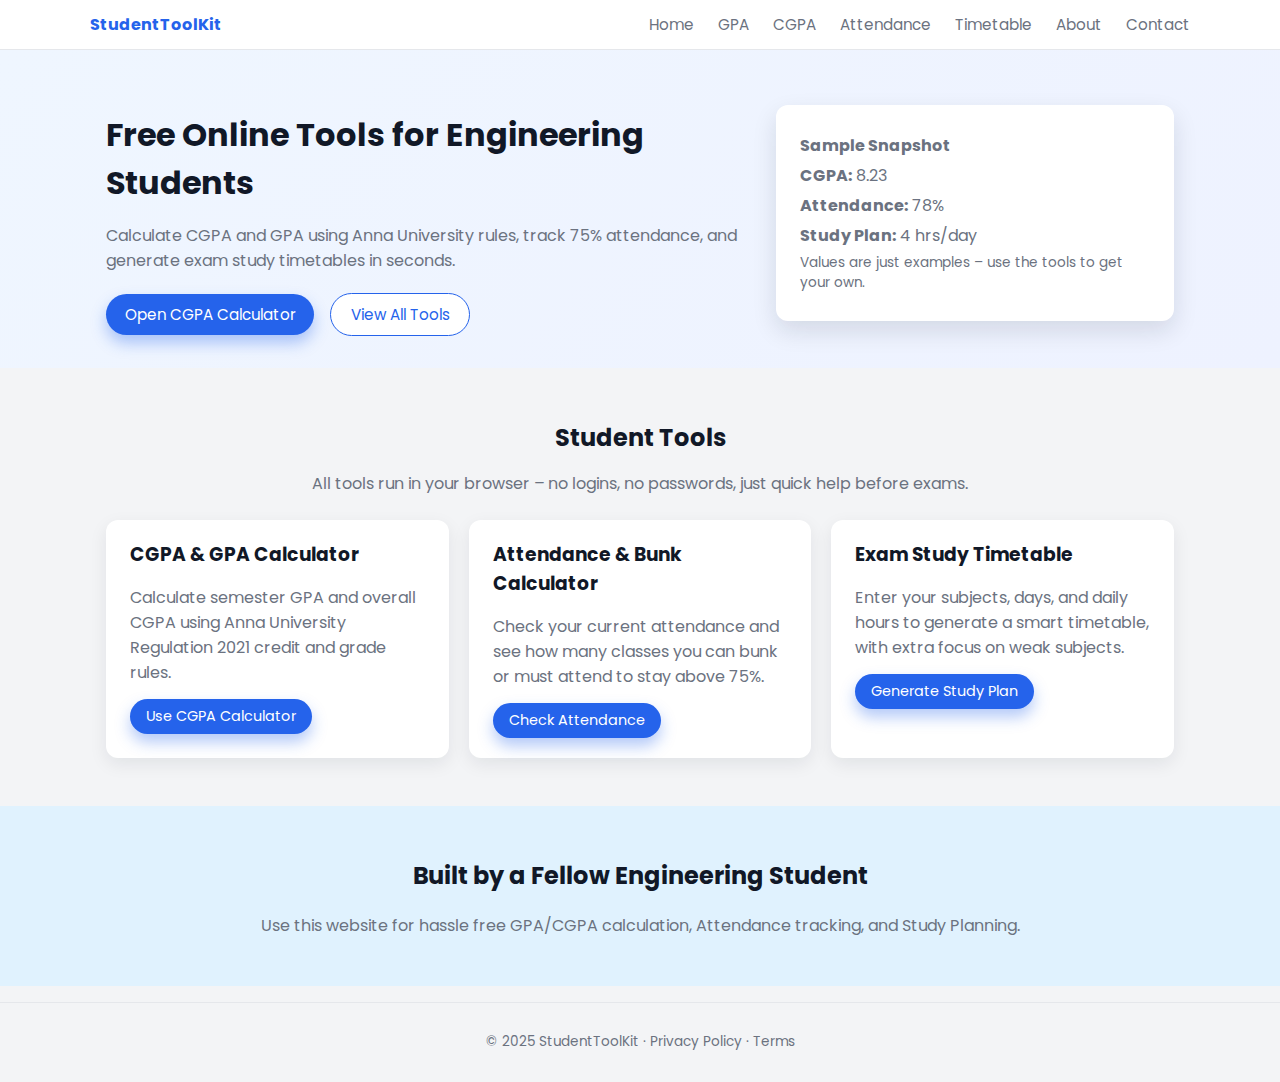
<file: index.html>
<!DOCTYPE html>
<html lang="en">
<head>
  <meta charset="UTF-8">
  <title>Free Student Tools for Engineering | CGPA, Attendance & Study Planner</title>
  <meta name="description" content="Free online CGPA calculator, attendance calculator and exam study timetable generator for Anna University and engineering students.">
  <meta name="viewport" content="width=device-width, initial-scale=1.0">
  <link rel="icon" type="image/png" href="img/favicon.png">

  <link href="https://fonts.googleapis.com/css2?family=Poppins:wght@400;500;600;700&display=swap" rel="stylesheet">
  <link rel="stylesheet" href="css/style.css">
  <meta name="google-site-verification" content="PJU2smyrybAEixG5cJRFqUqA-gKYFJ_pzpZiWlXul7o" />
</head>
<body>
<header class="navbar">
  <div class="container navbar-inner">
    <div class="logo">StudentToolKit</div>
    <nav class="nav-links">
      <a href="index.html">Home</a>
      <a href="gpa.html">GPA</a>
      <a href="cgpa.html">CGPA</a>
      <a href="attendance.html">Attendance</a>
      <a href="timetable.html">Timetable</a>
      <a href="about.html">About</a>
      <a href="contact.html">Contact</a>
    </nav>
  </div>
</header>

<section class="hero">
  <div class="container hero-inner">
    <div>
      <h1>Free Online Tools for Engineering Students</h1>
      <p>Calculate CGPA and GPA using Anna University rules, track 75% attendance, and generate exam study timetables in seconds.</p>
      <div class="hero-buttons">
        <a href="cgpa.html" class="btn primary">Open CGPA Calculator</a>
        <a href="#tools" class="btn secondary">View All Tools</a>
      </div>
    </div>
    <div class="hero-card">
      <p><strong>Sample Snapshot</strong></p>
      <p><strong>CGPA:</strong> 8.23</p>
      <p><strong>Attendance:</strong> 78%</p>
      <p><strong>Study Plan:</strong> 4 hrs/day</p>
      <p class="muted">Values are just examples – use the tools to get your own.</p>
    </div>
  </div>
</section>

<section id="tools" class="tools">
  <div class="container">
    <h2>Student Tools</h2>
    <p class="section-subtitle">All tools run in your browser – no logins, no passwords, just quick help before exams.</p>

    <div class="card-grid">
      <div class="card">
        <h3>CGPA & GPA Calculator</h3>
        <p>Calculate semester GPA and overall CGPA using Anna University Regulation 2021 credit and grade rules.</p>
        <a href="cgpa.html" class="btn primary small">Use CGPA Calculator</a>
      </div>

      <div class="card">
        <h3>Attendance & Bunk Calculator</h3>
        <p>Check your current attendance and see how many classes you can bunk or must attend to stay above 75%.</p>
        <a href="attendance.html" class="btn primary small">Check Attendance</a>
      </div>

      <div class="card">
        <h3>Exam Study Timetable</h3>
        <p>Enter your subjects, days, and daily hours to generate a smart timetable, with extra focus on weak subjects.</p>
        <a href="timetable.html" class="btn primary small">Generate Study Plan</a>
      </div>
    </div>
  </div>
</section>

<section class="trust">
  <div class="container">
    <h2>Built by a Fellow Engineering Student</h2>
    <p> Use this website for hassle free GPA/CGPA calculation, Attendance tracking, and Study Planning.</p>
  </div>
</section>

<footer>
  <div class="container">
    <p>© 2025 StudentToolKit · <a href="privacy-policy.html">Privacy Policy</a> · <a href="terms.html">Terms</a></p>
  </div>
</footer>
</body>
</html>
</file>
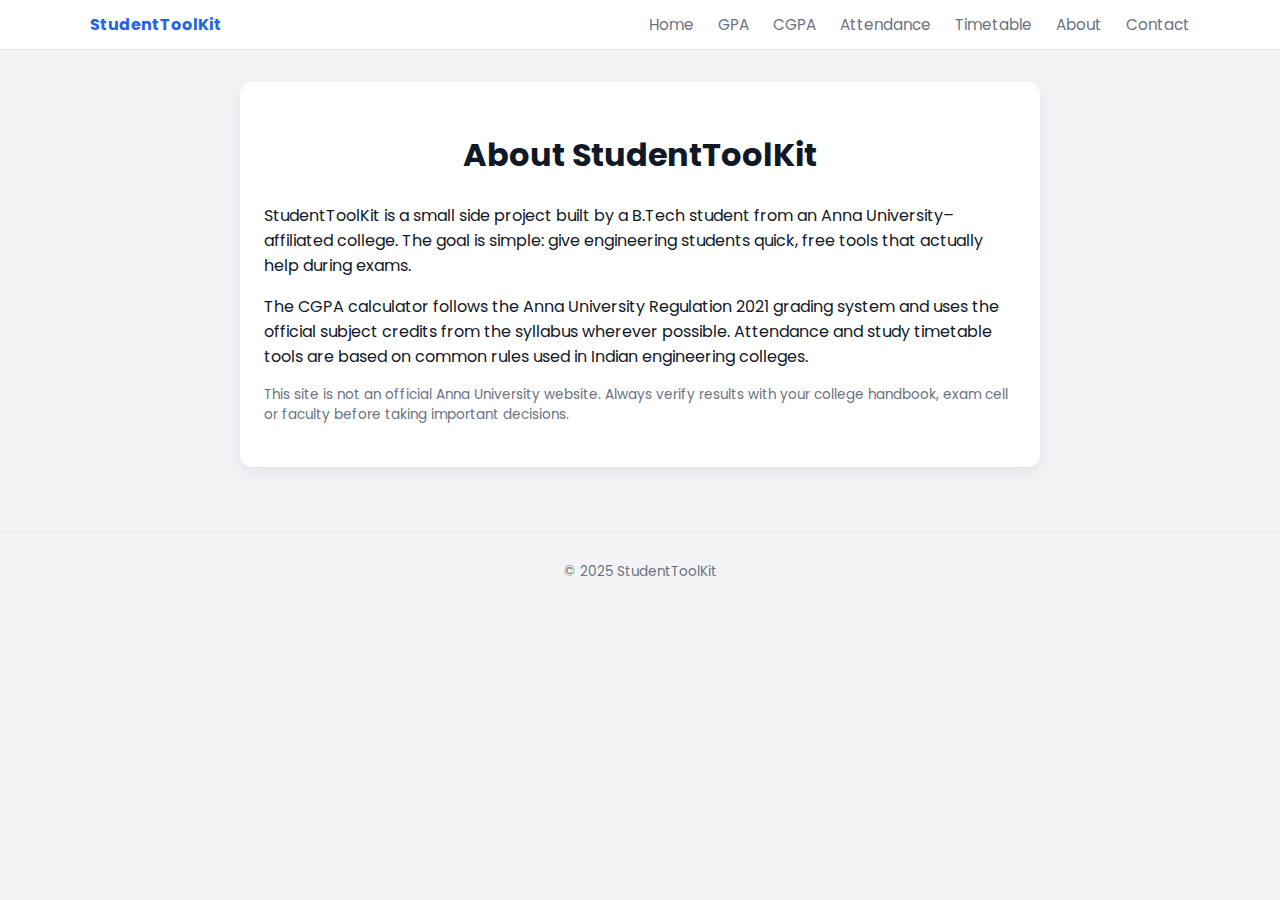
<file: about.html>
<!DOCTYPE html>
<html lang="en">
<head>
  <meta charset="UTF-8">
  <title>About StudentToolKit</title>
  <meta name="description" content="Learn why StudentToolKit was created – simple free tools built by an engineering student to help with CGPA, attendance and exam planning.">
  <meta name="viewport" content="width=device-width, initial-scale=1.0">
  <link href="https://fonts.googleapis.com/css2?family=Poppins:wght@400;500&display=swap" rel="stylesheet">
  <link rel="stylesheet" href="css/style.css">
</head>
<body>
<header class="navbar">
  <div class="container navbar-inner">
    <div class="logo">StudentToolKit</div>
    <nav class="nav-links">
      <a href="index.html">Home</a>
      <a href="gpa.html">GPA</a>
      <a href="cgpa.html">CGPA</a>
      <a href="attendance.html">Attendance</a>
      <a href="timetable.html">Timetable</a>
      <a href="about.html">About</a>
      <a href="contact.html">Contact</a>
    </nav>
  </div>
</header>

<section class="tool">
  <div class="container tool-inner">
    <h1>About StudentToolKit</h1>
    <p>
      StudentToolKit is a small side project built by a B.Tech student from an Anna University–affiliated college.
      The goal is simple: give engineering students quick, free tools that actually help during exams.
    </p>
    <p>
      The CGPA calculator follows the Anna University Regulation 2021 grading system and uses the official
      subject credits from the syllabus wherever possible. Attendance and study timetable tools are based on
      common rules used in Indian engineering colleges.
    </p>
    <p class="muted">
      This site is not an official Anna University website. Always verify results with your college
      handbook, exam cell or faculty before taking important decisions.
    </p>
  </div>
</section>

<footer>
  <div class="container">
    <p>© 2025 StudentToolKit</p>
  </div>
</footer>
</body>
</html>
</file>
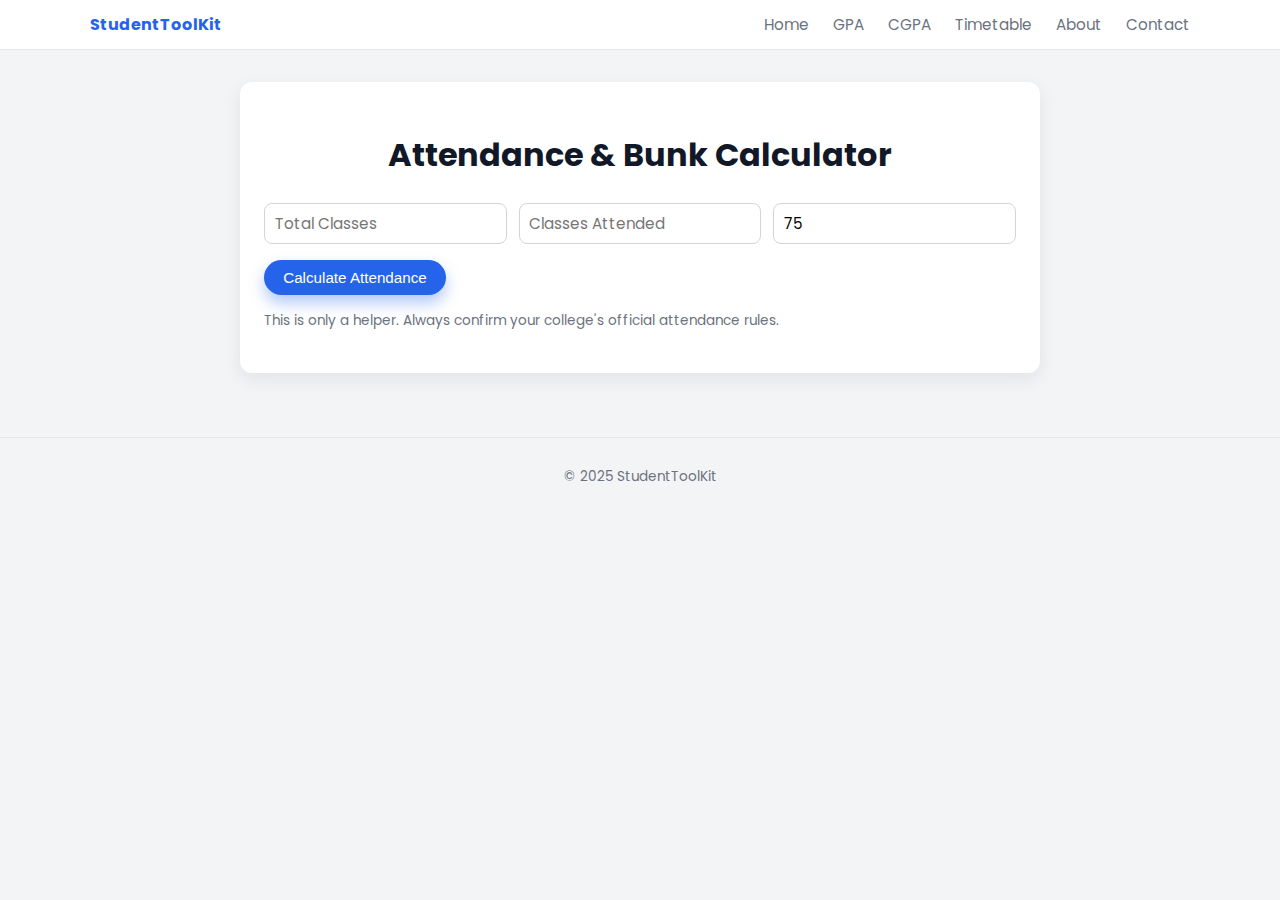
<file: attendance.html>
<!DOCTYPE html>
<html lang="en">
<head>
  <meta charset="UTF-8">
  <title>Attendance Calculator 75 Percent | StudentToolKit</title>
  <meta name="description" content="Attendance and bunk calculator for engineering students. Maintain minimum 75% attendance and know how many classes you can bunk.">
  <meta name="viewport" content="width=device-width, initial-scale=1.0">
  <link rel="icon" type="image/png" href="img/favicon.png">
  <link href="https://fonts.googleapis.com/css2?family=Poppins:wght@400;500&display=swap" rel="stylesheet">
  <link rel="stylesheet" href="css/style.css">
</head>
<body>
<header class="navbar">
  <div class="container navbar-inner">
    <div class="logo">StudentToolKit</div>
    <nav class="nav-links">
      <a href="index.html">Home</a>
      <a href="gpa.html">GPA</a>
      <a href="cgpa.html">CGPA</a>
      <a href="timetable.html">Timetable</a>
      <a href="about.html">About</a>
      <a href="contact.html">Contact</a>
    </nav>
  </div>
</header>

<section class="tool">
  <div class="container tool-inner">
    <h1>Attendance & Bunk Calculator</h1>

    <div class="form-row">
      <input type="number" id="total" placeholder="Total Classes" min="0">
      <input type="number" id="attended" placeholder="Classes Attended" min="0">
      <input type="number" id="required" placeholder="Required %" value="75" min="1" max="100">
    </div>

    <button class="btn primary" onclick="calculateAttendance()">Calculate Attendance</button>
    <p id="output" class="result"></p>
    <p class="muted">This is only a helper. Always confirm your college's official attendance rules.</p>
  </div>
</section>

<footer>
  <div class="container">
    <p>© 2025 StudentToolKit</p>
  </div>
</footer>

<script src="js/attendance.js"></script>
</body>
</html>
</file>
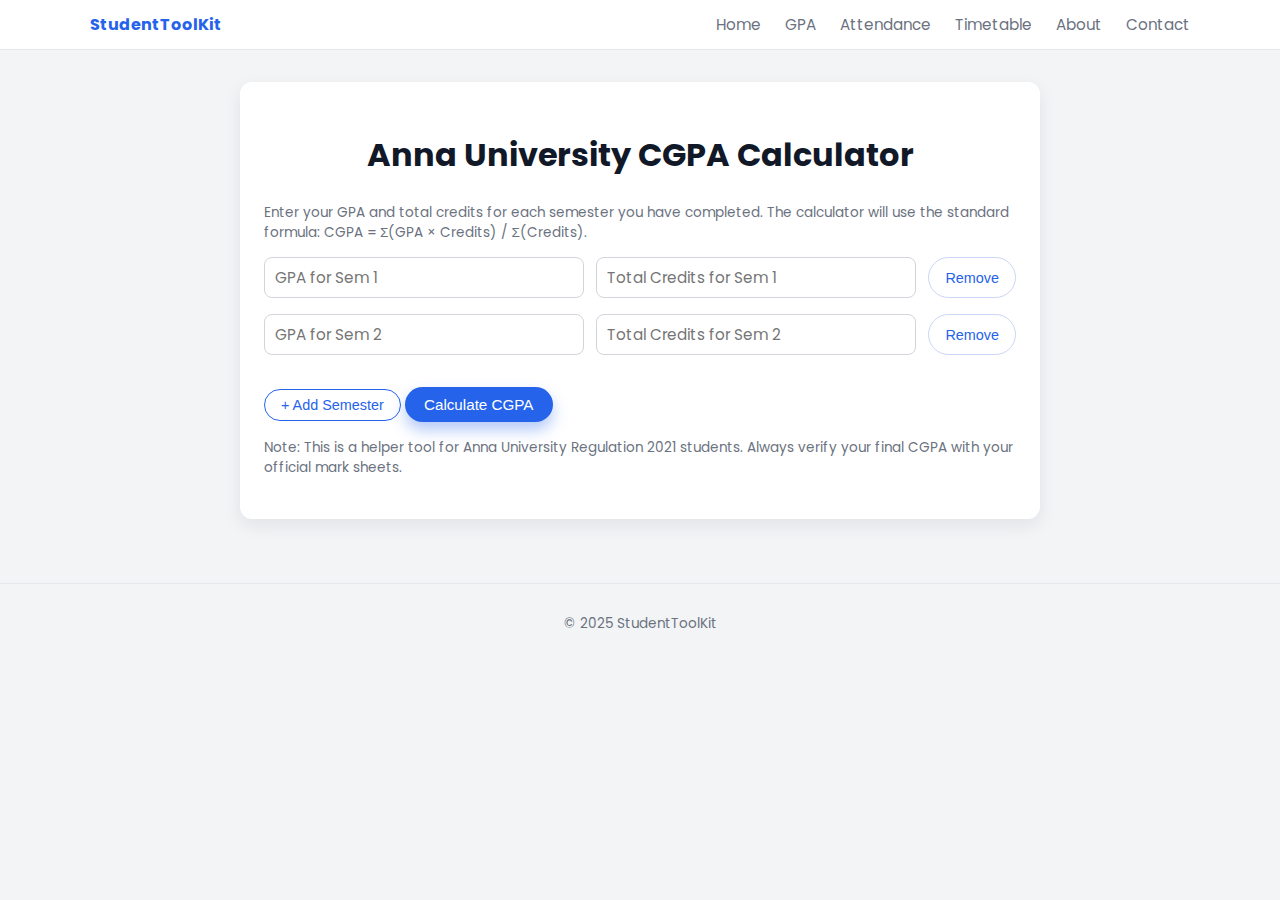
<file: cgpa.html>
<!DOCTYPE html>
<html lang="en">
<head>
  <meta charset="UTF-8">
  <title>Anna University CGPA Calculator | StudentToolKit</title>
  <meta name="description" content="Enter semester-wise GPA and credits to calculate CGPA for Anna University Regulation 2021 students.">
  <meta name="viewport" content="width=device-width, initial-scale=1.0">

  <link href="https://fonts.googleapis.com/css2?family=Poppins:wght@400;500;600&display=swap" rel="stylesheet">
  <link rel="stylesheet" href="css/style.css">
</head>
<body>
<header class="navbar">
  <div class="container navbar-inner">
    <div class="logo">StudentToolKit</div>
    <nav class="nav-links">
      <a href="index.html">Home</a>
      <a href="gpa.html">GPA</a>
      <a href="attendance.html">Attendance</a>
      <a href="timetable.html">Timetable</a>
      <a href="about.html">About</a>
      <a href="contact.html">Contact</a>
    </nav>
  </div>
</header>

<section class="tool">
  <div class="container tool-inner">
    <h1>Anna University CGPA Calculator</h1>

    <p class="muted">
      Enter your GPA and total credits for each semester you have completed.
      The calculator will use the standard formula:
      CGPA = Σ(GPA × Credits) / Σ(Credits).
    </p>

    <!-- GPA per semester form -->
    <div id="semestersContainer">
      <!-- Rows added by JS -->
    </div>

    <button class="btn secondary small" style="margin-top:0.5rem;" onclick="addSemesterRow()">
      + Add Semester
    </button>

    <button class="btn primary" style="margin-top:1rem;" onclick="calculateCGPAFromGPA()">
      Calculate CGPA
    </button>

    <p id="cgpaResult" class="result"></p>

    <p class="muted">
      Note: This is a helper tool for Anna University Regulation 2021 students.
      Always verify your final CGPA with your official mark sheets.
    </p>
  </div>
</section>

<footer>
  <div class="container">
    <p>© 2025 StudentToolKit</p>
  </div>
</footer>

<script src="js/cgpa.js"></script>
</body>
</html>
</file>
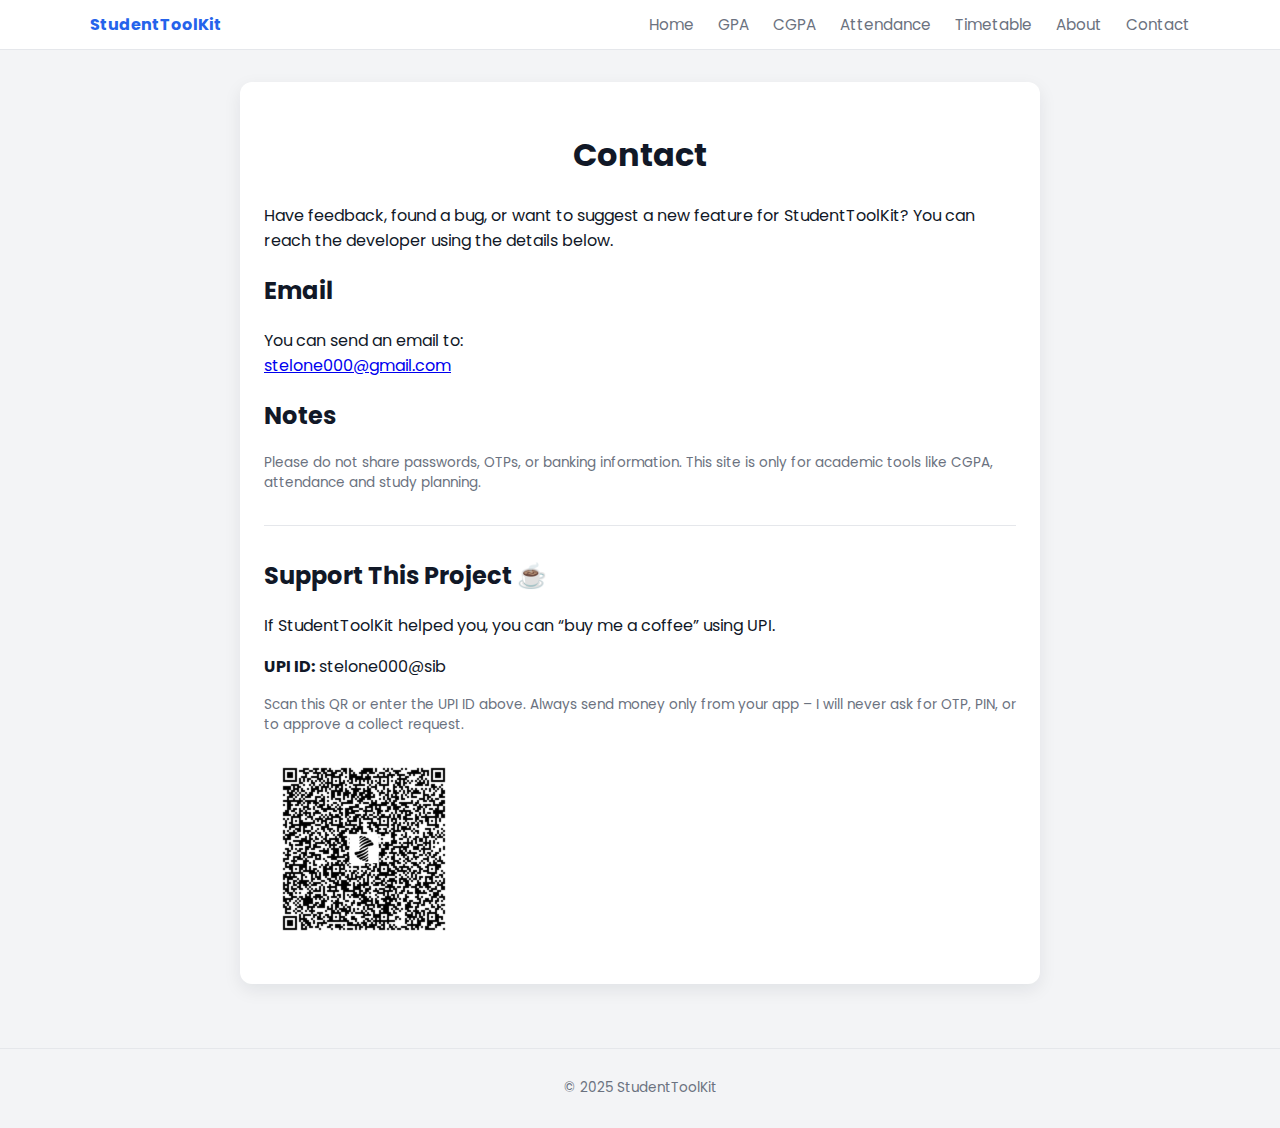
<file: contact.html>
<!DOCTYPE html>
<html lang="en">
<head>
  <meta charset="UTF-8">
  <title>Contact | StudentToolKit</title>
  <meta name="description" content="Contact the creator of StudentToolKit if you find a bug, want a new feature, or have feedback about the student tools.">
  <meta name="viewport" content="width=device-width, initial-scale=1.0">
  <link href="https://fonts.googleapis.com/css2?family=Poppins:wght@400;500&display=swap" rel="stylesheet">
  <link rel="stylesheet" href="css/style.css">
</head>
<body>
<header class="navbar">
  <div class="container navbar-inner">
    <div class="logo">StudentToolKit</div>
    <nav class="nav-links">
      <a href="index.html">Home</a>
      <a href="gpa.html">GPA</a>
      <a href="cgpa.html">CGPA</a>
      <a href="attendance.html">Attendance</a>
      <a href="timetable.html">Timetable</a>
      <a href="about.html">About</a>
      <a href="contact.html">Contact</a>
    </nav>
  </div>
</header>

<section class="tool">
  <div class="container tool-inner">
    <h1>Contact</h1>
    <p>
      Have feedback, found a bug, or want to suggest a new feature for StudentToolKit?
      You can reach the developer using the details below.
    </p>

    <h2>Email</h2>
    <p>
      You can send an email to:<br>
      <a href="mailto:stelone000@gmail.com">stelone000@gmail.com</a>
    </p>

    <h2>Notes</h2>
    <p class="muted">
      Please do not share passwords, OTPs, or banking information. This site is only for academic
      tools like CGPA, attendance and study planning.
    </p>
    
    <hr style="margin:2rem 0; border:none; border-top:1px solid #e5e7eb;">

    <h2>Support This Project ☕</h2>
    <p>
        If StudentToolKit helped you, you can “buy me a coffee” using UPI.
    </p>

    <p>
        <strong>UPI ID:</strong> stelone000@sib
    </p>

    <p class="muted">
        Scan this QR or enter the UPI ID above. Always send money only from your app – 
        I will never ask for OTP, PIN, or to approve a collect request.
    </p>

    <img src="img/upi-qr.jpeg" alt="UPI QR code" style="max-width:200px; border-radius:0.5rem;">

  </div>
</section>

<footer>
  <div class="container">
    <p>© 2025 StudentToolKit</p>
  </div>
</footer>
</body>
</html>
</file>
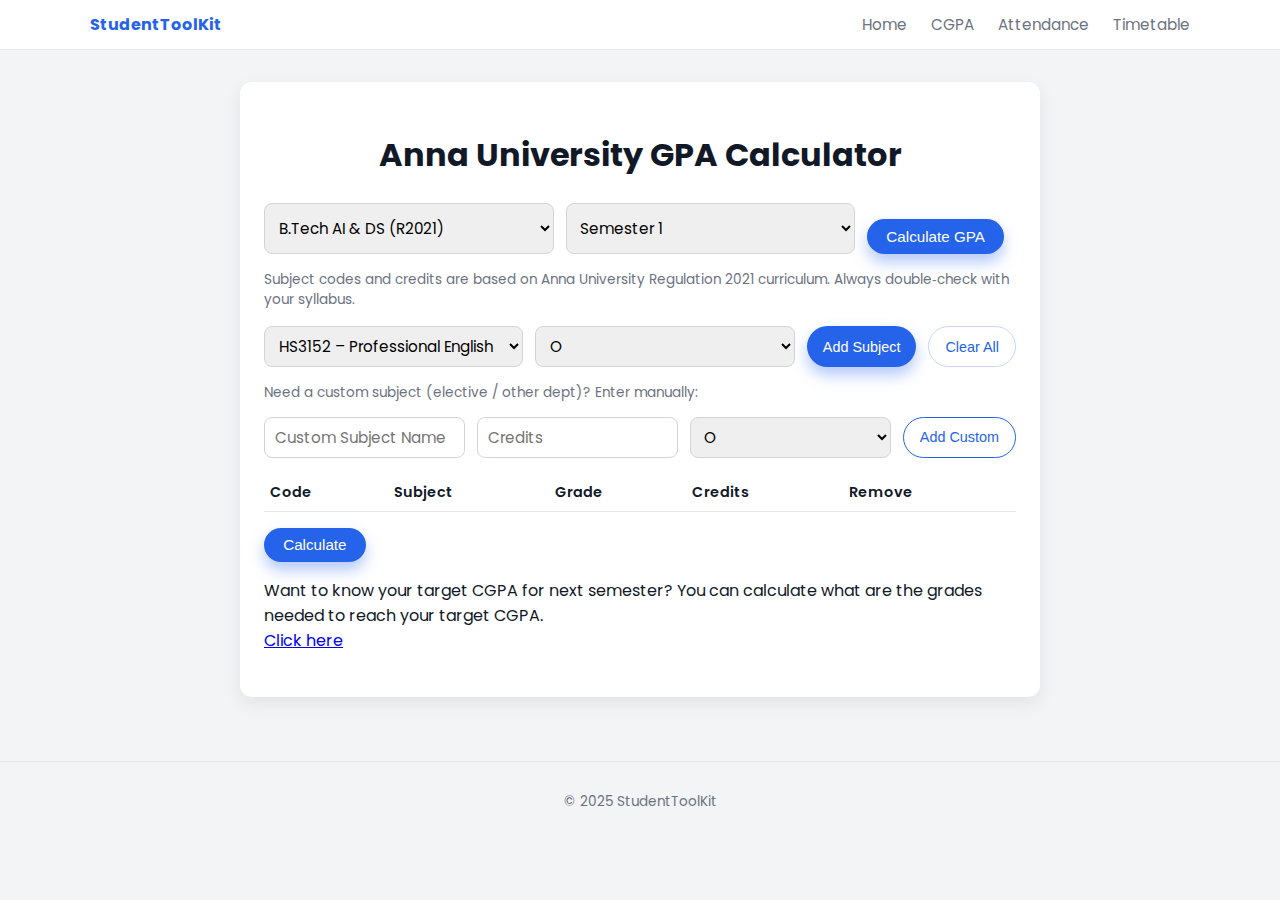
<file: gpa.html>
<!DOCTYPE html>
<html lang="en">
<head>
  <meta charset="UTF-8">
  <title>Anna University R2021 CGPA & GPA Calculator | StudentToolKit</title>
  <meta name="description" content="Calculate GPA and CGPA online using Anna University R2021 grading and credit system. Free, fast, and made for engineering students.">
  <meta name="viewport" content="width=device-width, initial-scale=1.0">

  <link href="https://fonts.googleapis.com/css2?family=Poppins:wght@400;500;600&display=swap" rel="stylesheet">
  <link rel="stylesheet" href="css/style.css">
</head>
<body>
<header class="navbar">
  <div class="container navbar-inner">
    <div class="logo">StudentToolKit</div>
    <nav class="nav-links">
      <a href="index.html">Home</a>
      <a href="cgpa.html">CGPA</a>
      <a href="attendance.html">Attendance</a>
      <a href="timetable.html">Timetable</a>
    </nav>
  </div>
</header>

<section class="tool">
  <div class="container tool-inner">
    <h1>Anna University GPA Calculator</h1>

    <!-- Dept / Semester / Mode -->
    <div class="form-row">
      <select id="department" onchange="onDepartmentChange()">
        <option value="AIDS">B.Tech AI & DS (R2021)</option>
        <option value="CSE">B.Tech CSE (R2021)</option>
        <option value="ECE">B.Tech ECE (R2021)</option>
        <option value="EEE">B.Tech EEE (R2021)</option>
        <option value="MECH">B.Tech MECH (R2021)</option>
        <option value="CIVIL">B.Tech CIVIL (R2021)</option>
        <option value="IT">B.Tech IT (R2021)</option>
        <option value="OTHER">Other Courses (R2021)</option>
      </select>

      <select id="semester" onchange="loadSubjectsForSemester()">
        <option value="1">Semester 1</option>
        <option value="2">Semester 2</option>
        <option value="3">Semester 3</option>
        <option value="4">Semester 4</option>
        <option value="5">Semester 5</option>
        <option value="6">Semester 6</option>
        <option value="7">Semester 7</option>
        <option value="8">Semester 8</option>
      </select>


      <button class="btn primary" style="margin-top:1rem;" onclick="calculateGPA()">
        Calculate GPA
    </button>
    <p id="gpaResult" class="result"></p> 
  </div>
  

    <p class="muted">
      Subject codes and credits are based on Anna University Regulation 2021 curriculum. Always double‑check with your syllabus.
    </p>

    <!-- Add subject row -->
    <div class="form-row" style="margin-top:1rem;">
      <select id="subjectSelect">
        <!-- filled by JS from syllabus mapping -->
      </select>

      <select id="gradeSelect">
        <option value="O">O</option>
        <option value="A+">A+</option>
        <option value="A">A</option>
        <option value="B+">B+</option>
        <option value="B">B</option>
        <option value="C">C</option>
        <option value="U">U / RA</option>
      </select>

      <button class="btn primary small" onclick="addSelectedSubject()">Add Subject</button>
      <button class="btn outline small" onclick="clearSubjects()">Clear All</button>
    </div>

    <!-- Manual subject (optional) -->
    <p class="muted">
      Need a custom subject (elective / other dept)? Enter manually:
    </p>
    <div class="form-row">
      <input type="text" id="manualName" placeholder="Custom Subject Name">
      <input type="number" id="manualCredits" placeholder="Credits" min="0">
      <select id="manualGrade">
        <option value="O">O</option>
        <option value="A+">A+</option>
        <option value="A">A</option>
        <option value="B+">B+</option>
        <option value="B">B</option>
        <option value="C">C</option>
        <option value="U">U / RA</option>
      </select>
      <button class="btn secondary small" onclick="addManualSubject()">Add Custom</button>
    </div>

    <!-- Subject table -->
    <table id="subjectTable">
      <thead>
        <tr>
          <th>Code</th>
          <th>Subject</th>
          <th>Grade</th>
          <th>Credits</th>
          <th>Remove</th>
        </tr>
      </thead>
      <tbody></tbody>
    </table>

    <button class="btn primary" style="margin-top:1rem;" onclick="calculateCGPA()">Calculate</button>
    <p id="cgpaResult" class="result"></p>
    
    <p>
  Want to know your target CGPA for next semester? You can calculate what are the grades needed to reach your target CGPA.<br>
  <a href="target.html">Click here </a>
</p>


  </div>
</section>

<footer>
  <div class="container">
    <p>© 2025 StudentToolKit</p>
  </div>
</footer>

<script src="js/gpa.js"></script>
</body>
</html>
</file>
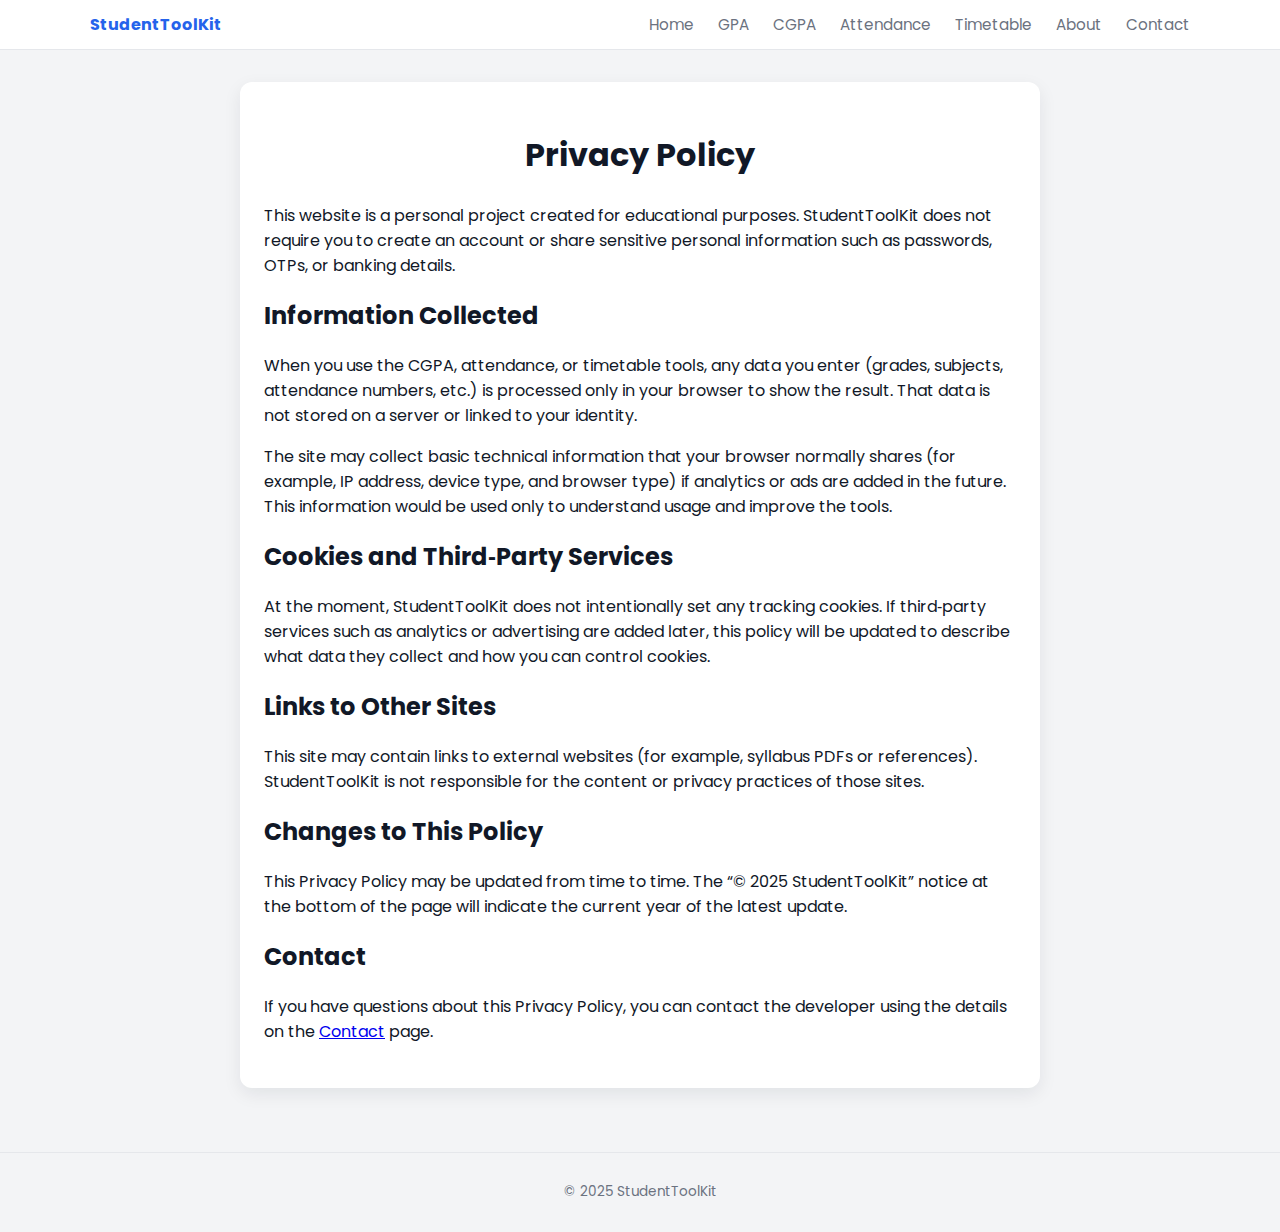
<file: privacy-policy.html>
<!DOCTYPE html>
<html lang="en">
<head>
  <meta charset="UTF-8">
  <title>Privacy Policy | StudentToolKit</title>
  <meta name="description" content="Privacy Policy for StudentToolKit – learn what information is collected and how it is used.">
  <meta name="viewport" content="width=device-width, initial-scale=1.0">
  <link href="https://fonts.googleapis.com/css2?family=Poppins:wght@400;500&display=swap" rel="stylesheet">
  <link rel="stylesheet" href="css/style.css">
</head>
<body>
<header class="navbar">
  <div class="container navbar-inner">
    <div class="logo">StudentToolKit</div>
    <nav class="nav-links">
      <a href="index.html">Home</a>
      <a href="gpa.html">GPA</a>
      <a href="cgpa.html">CGPA</a>
      <a href="attendance.html">Attendance</a>
      <a href="timetable.html">Timetable</a>
      <a href="about.html">About</a>
      <a href="contact.html">Contact</a>
    </nav>
  </div>
</header>

<section class="tool">
  <div class="container tool-inner">
    <h1>Privacy Policy</h1>

    <p>
      This website is a personal project created for educational purposes. StudentToolKit does not
      require you to create an account or share sensitive personal information such as passwords,
      OTPs, or banking details.
    </p>

    <h2>Information Collected</h2>
    <p>
      When you use the CGPA, attendance, or timetable tools, any data you enter (grades, subjects,
      attendance numbers, etc.) is processed only in your browser to show the result. That data is
      not stored on a server or linked to your identity.
    </p>

    <p>
      The site may collect basic technical information that your browser normally shares
      (for example, IP address, device type, and browser type) if analytics or ads are added in the
      future. This information would be used only to understand usage and improve the tools.
    </p>

    <h2>Cookies and Third‑Party Services</h2>
    <p>
      At the moment, StudentToolKit does not intentionally set any tracking cookies.
      If third‑party services such as analytics or advertising are added later, this policy will be
      updated to describe what data they collect and how you can control cookies.
    </p>

    <h2>Links to Other Sites</h2>
    <p>
      This site may contain links to external websites (for example, syllabus PDFs or references).
      StudentToolKit is not responsible for the content or privacy practices of those sites.
    </p>

    <h2>Changes to This Policy</h2>
    <p>
      This Privacy Policy may be updated from time to time. The “© 2025 StudentToolKit” notice at the
      bottom of the page will indicate the current year of the latest update.
    </p>

    <h2>Contact</h2>
    <p>
      If you have questions about this Privacy Policy, you can contact the developer using the
      details on the <a href="contact.html">Contact</a> page.
    </p>
  </div>
</section>

<footer>
  <div class="container">
    <p>© 2025 StudentToolKit</p>
  </div>
</footer>
</body>
</html>
</file>
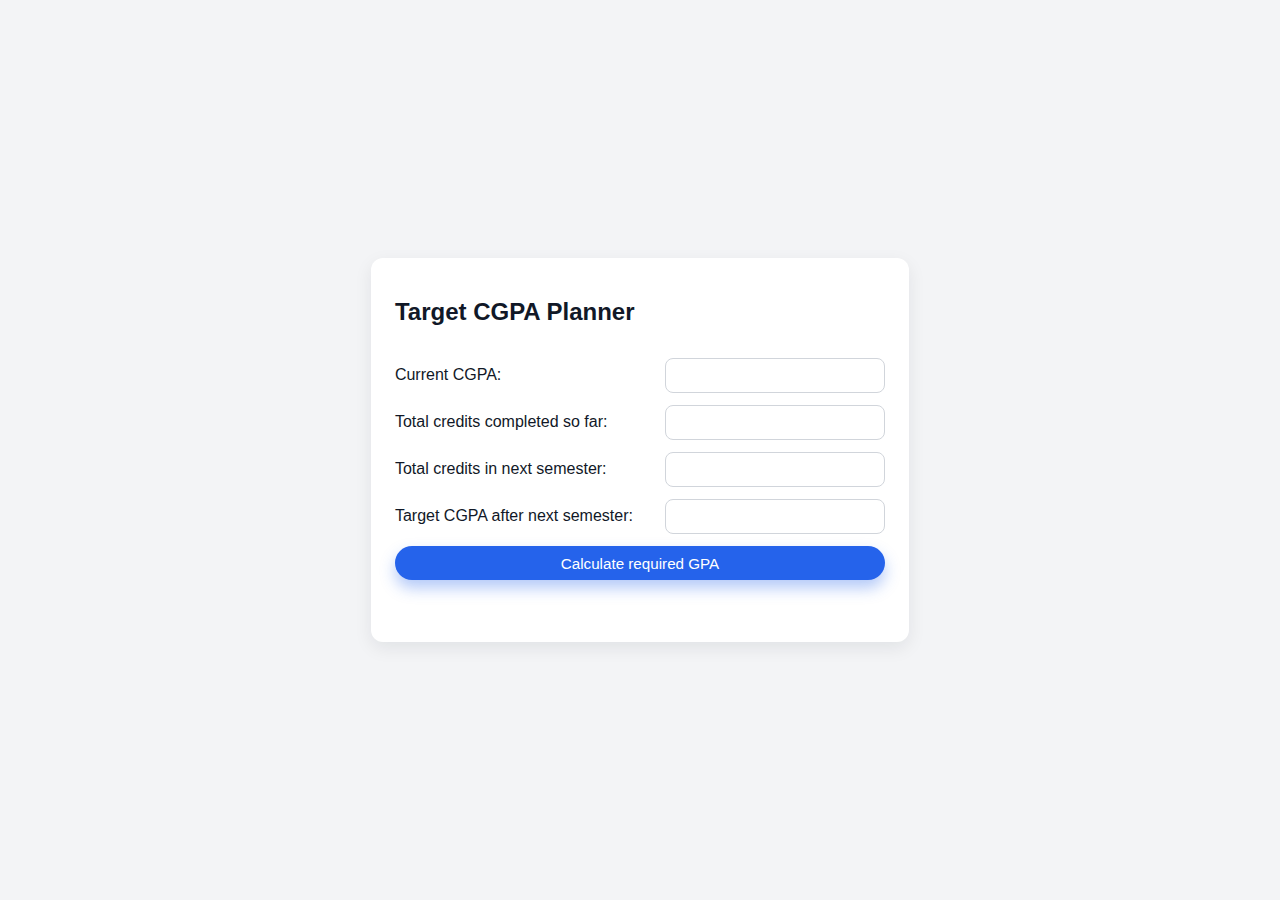
<file: target.html>
<!DOCTYPE html>
<html lang="en">
<head>
  <meta charset="UTF-8">
  <title>Target CGPA Planner</title>
  <link rel="stylesheet" href="css/style.css">
</head>
<body>
  <div class="page-center">
    <div class="card target-form">
      <h2>Target CGPA Planner</h2>

      <div class="field">
        <label for="currentCgpa">Current CGPA:</label>
        <input type="number" id="currentCgpa" step="0.01">
      </div>

      <div class="field">
        <label for="completedCredits">Total credits completed so far:</label>
        <input type="number" id="completedCredits" step="1">
      </div>

      <div class="field">
        <label for="nextSemCredits">Total credits in next semester:</label>
        <input type="number" id="nextSemCredits" step="1">
      </div>

      <div class="field">
        <label for="targetCgpa">Target CGPA after next semester:</label>
        <input type="number" id="targetCgpa" step="0.01">
      </div>

      <button class="btn primary" onclick="calculateRequiredGpa()">
        Calculate required GPA
      </button>

      <p id="targetHelperResult" class="result"></p>
    </div>
  </div>

  <script src="js/target.js"></script>
</body>
</file>
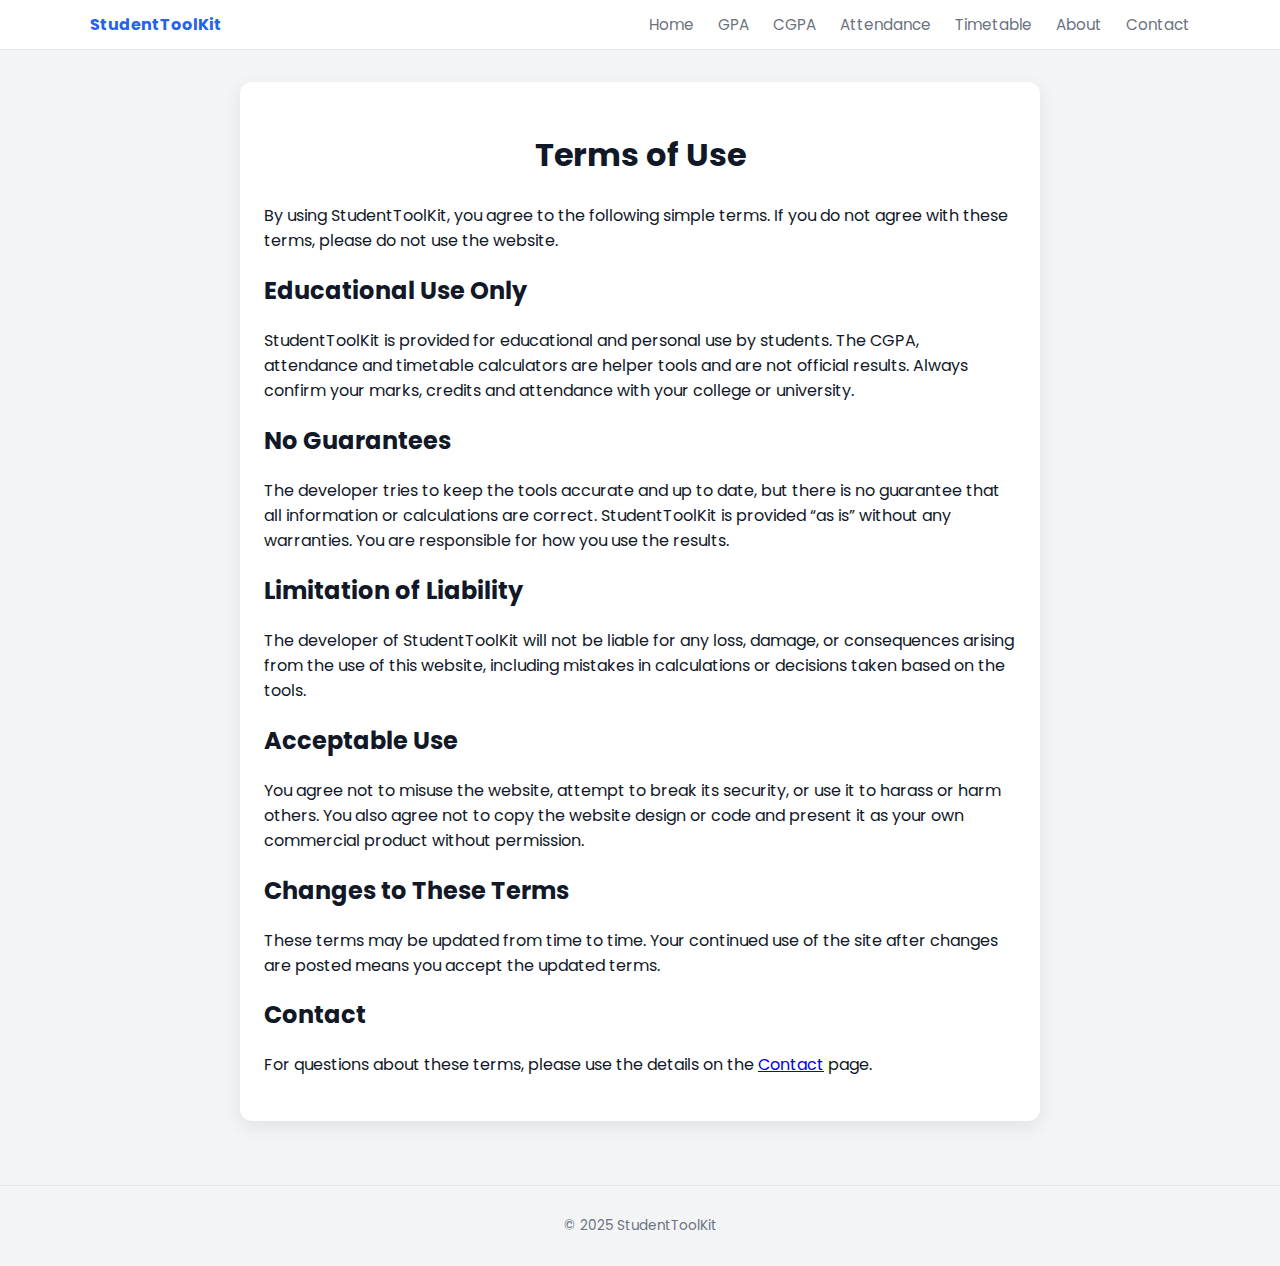
<file: terms.html>
<!DOCTYPE html>
<html lang="en">
<head>
  <meta charset="UTF-8">
  <title>Terms of Use | StudentToolKit</title>
  <meta name="description" content="Terms of use for StudentToolKit – rules for using the free student tools on this website.">
  <meta name="viewport" content="width=device-width, initial-scale=1.0">
  <link href="https://fonts.googleapis.com/css2?family=Poppins:wght@400;500&display=swap" rel="stylesheet">
  <link rel="stylesheet" href="css/style.css">
</head>
<body>
<header class="navbar">
  <div class="container navbar-inner">
    <div class="logo">StudentToolKit</div>
    <nav class="nav-links">
      <a href="index.html">Home</a>
      <a href="gpa.html">GPA</a>
      <a href="cgpa.html">CGPA</a>
      <a href="attendance.html">Attendance</a>
      <a href="timetable.html">Timetable</a>
      <a href="about.html">About</a>
      <a href="contact.html">Contact</a>
    </nav>
  </div>
</header>

<section class="tool">
  <div class="container tool-inner">
    <h1>Terms of Use</h1>

    <p>
      By using StudentToolKit, you agree to the following simple terms. If you do not agree with
      these terms, please do not use the website.
    </p>

    <h2>Educational Use Only</h2>
    <p>
      StudentToolKit is provided for educational and personal use by students. The CGPA, attendance
      and timetable calculators are helper tools and are not official results. Always confirm your
      marks, credits and attendance with your college or university.
    </p>

    <h2>No Guarantees</h2>
    <p>
      The developer tries to keep the tools accurate and up to date, but there is no guarantee that
      all information or calculations are correct. StudentToolKit is provided “as is” without any
      warranties. You are responsible for how you use the results.
    </p>

    <h2>Limitation of Liability</h2>
    <p>
      The developer of StudentToolKit will not be liable for any loss, damage, or consequences
      arising from the use of this website, including mistakes in calculations or decisions taken
      based on the tools.
    </p>

    <h2>Acceptable Use</h2>
    <p>
      You agree not to misuse the website, attempt to break its security, or use it to harass or
      harm others. You also agree not to copy the website design or code and present it as your own
      commercial product without permission.
    </p>

    <h2>Changes to These Terms</h2>
    <p>
      These terms may be updated from time to time. Your continued use of the site after changes are
      posted means you accept the updated terms.
    </p>

    <h2>Contact</h2>
    <p>
      For questions about these terms, please use the details on the <a href="contact.html">Contact</a> page.
    </p>
  </div>
</section>

<footer>
  <div class="container">
    <p>© 2025 StudentToolKit</p>
  </div>
</footer>
</body>
</html>
</file>
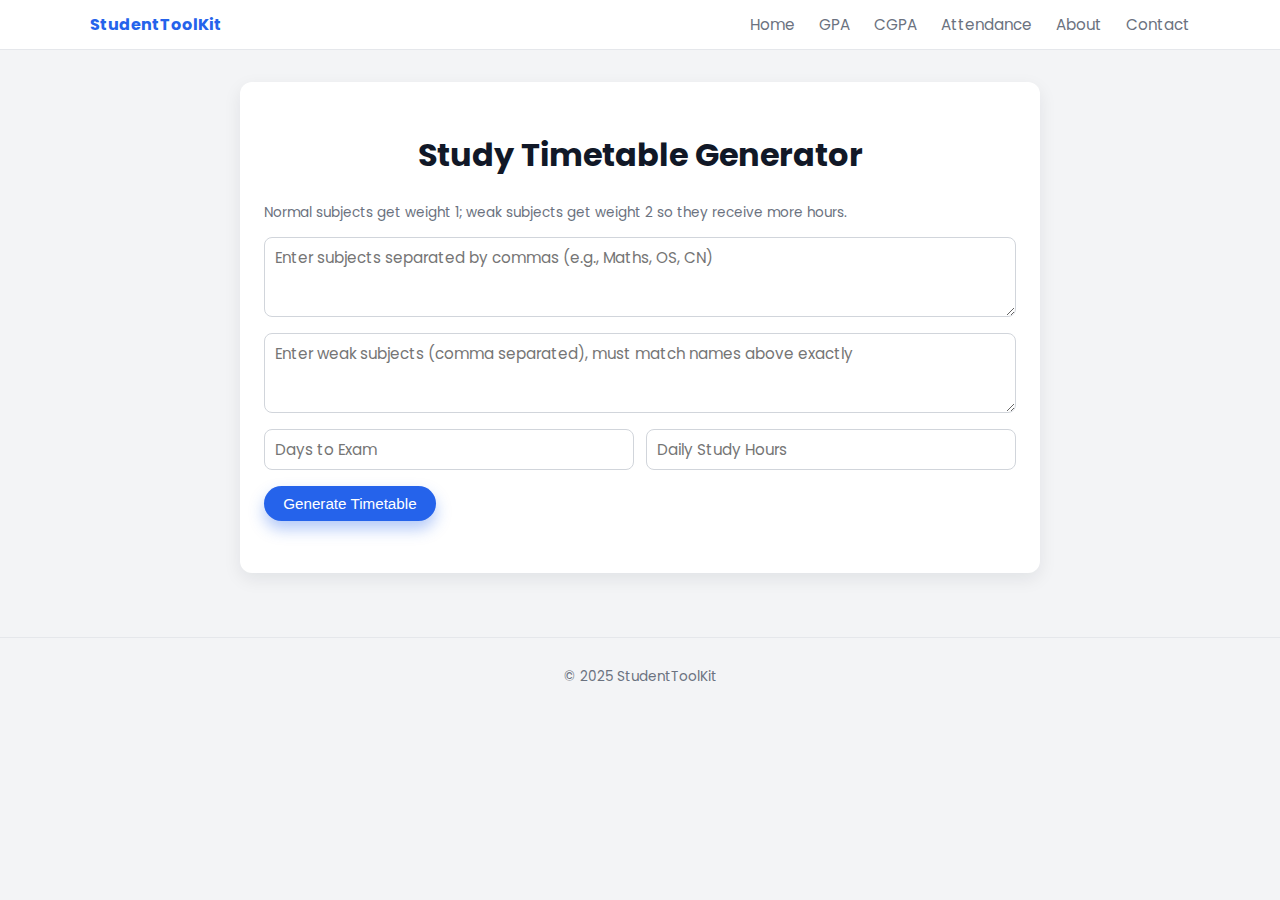
<file: timetable.html>
<!DOCTYPE html>
<html lang="en">
<head>
  <meta charset="UTF-8">
  <title>Exam Study Timetable Generator | StudentToolKit</title>
  <meta name="description" content="Generate a smart exam study timetable based on subjects, days to exam and daily study hours, with extra focus on weak subjects.">
  <meta name="viewport" content="width=device-width, initial-scale=1.0">
  <link rel="icon" type="image/png" href="img/favicon.png">
  <link href="https://fonts.googleapis.com/css2?family=Poppins:wght@400;500&display=swap" rel="stylesheet">
  <link rel="stylesheet" href="css/style.css">
</head>
<body>
<header class="navbar">
  <div class="container navbar-inner">
    <div class="logo">StudentToolKit</div>
    <nav class="nav-links">
      <a href="index.html">Home</a>
      <a href="gpa.html">GPA</a>
      <a href="cgpa.html">CGPA</a>
      <a href="attendance.html">Attendance</a>
      <a href="about.html">About</a>
      <a href="contact.html">Contact</a>
    </nav>
  </div>
</header>

<section class="tool">
  <div class="container tool-inner">
    <h1>Study Timetable Generator</h1>

    <p class="muted">Normal subjects get weight 1; weak subjects get weight 2 so they receive more hours.</p>

    <div class="form-row">
      <textarea id="subjects" placeholder="Enter subjects separated by commas (e.g., Maths, OS, CN)"></textarea>
    </div>

    <div class="form-row">
      <textarea id="weakSubjects" placeholder="Enter weak subjects (comma separated), must match names above exactly"></textarea>
    </div>

    <div class="form-row">
      <input type="number" id="days" placeholder="Days to Exam" min="1">
      <input type="number" id="hours" placeholder="Daily Study Hours" min="1" max="16">
    </div>

    <button class="btn primary" onclick="generateTimetable()">Generate Timetable</button>
    <div id="timetable" style="margin-top:1.5rem;"></div>
  </div>
</section>

<footer>
  <div class="container">
    <p>© 2025 StudentToolKit</p>
  </div>
</footer>

<script src="js/timetable.js"></script>
</body>
</html>
</file>
<file: css/style.css>
:root {
  --primary: #2563eb;
  --secondary: #10b981;
  --bg: #f3f4f6;
  --text: #111827;
  --muted: #6b7280;
  --white: #ffffff;
  --danger: #ef4444;
}

*,
*::before,
*::after {
  box-sizing: border-box;
}

body {
  margin: 0;
  font-family: 'Poppins', sans-serif;
  background: var(--bg);
  color: var(--text);
}

/* Layout helpers */
.container {
  width: 100%;
  max-width: 1100px;
  margin: 0 auto;
  padding: 0 1rem;
}

/* Navbar */
.navbar {
  position: sticky;
  top: 0;
  z-index: 10;
  background: var(--white);
  border-bottom: 1px solid #e5e7eb;
}

.navbar-inner {
  display: flex;
  align-items: center;
  justify-content: space-between;
  padding: 0.75rem 0;
}

.logo {
  font-weight: 700;
  color: var(--primary);
}

.nav-links a {
  margin-left: 1.25rem;
  text-decoration: none;
  color: var(--muted);
  font-size: 0.95rem;
}

.nav-links a:hover {
  color: var(--primary);
}

/* Hero */
.hero {
  padding: 2.5rem 0 2rem;
  background: linear-gradient(135deg, #eff6ff, #eef2ff);
}

.hero-inner {
  display: grid;
  grid-template-columns: minmax(0, 1.6fr) minmax(0, 1fr);
  gap: 2rem;
  align-items: center;
}

.hero h1 {
  font-size: 2rem;
  margin-bottom: 0.75rem;
}

.hero p {
  color: var(--muted);
  margin-bottom: 1.25rem;
}

.hero-buttons .btn {
  margin-right: 0.75rem;
}

.hero-card {
  background: var(--white);
  padding: 1.5rem;
  border-radius: 0.75rem;
  box-shadow: 0 10px 25px rgba(15, 23, 42, 0.12);
}

.hero-card p {
  margin: 0.3rem 0;
}

/* Buttons */
.btn {
  display: inline-block;
  padding: 0.55rem 1.2rem;
  border-radius: 999px;
  border: none;
  text-decoration: none;
  font-size: 0.95rem;
  cursor: pointer;
  transition: background 0.2s, transform 0.1s, box-shadow 0.1s;
}

.btn.primary {
  background: var(--primary);
  color: var(--white);
  box-shadow: 0 8px 15px rgba(37, 99, 235, 0.35);
}

.btn.secondary {
  background: var(--white);
  color: var(--primary);
  border: 1px solid var(--primary);
}

.btn.outline {
  background: transparent;
  color: var(--primary);
  border: 1px solid #cbd5f5;
}

.btn.small {
  padding: 0.45rem 1rem;
  font-size: 0.9rem;
}

.btn:hover {
  transform: translateY(-1px);
}

/* Tools grid on home */
.tools {
  padding: 2rem 0 3rem;
}

.tools h2 {
  text-align: center;
  margin-bottom: 0.5rem;
}

.section-subtitle {
  text-align: center;
  color: var(--muted);
  margin-bottom: 1.5rem;
}

.card-grid {
  display: grid;
  grid-template-columns: repeat(auto-fit, minmax(260px, 1fr));
  gap: 1.25rem;
}

.card {
  background: var(--white);
  border-radius: 0.75rem;
  padding: 1.25rem 1.5rem;
  box-shadow: 0 6px 18px rgba(15, 23, 42, 0.08);
}

.card h3 {
  margin-top: 0;
  margin-bottom: 0.5rem;
}

.card p {
  color: var(--muted);
  margin-bottom: 0.85rem;
}

/* Trust */
.trust {
  background: #e0f2fe;
  padding: 2rem 0;
  text-align: center;
}

.trust p {
  color: var(--muted);
}

/* Tool pages */
.tool {
  padding: 2rem 0 3rem;
}

.tool .tool-inner {
  background: var(--white);
  border-radius: 0.75rem;
  padding: 1.75rem 1.5rem;
  box-shadow: 0 6px 18px rgba(15, 23, 42, 0.08);
  max-width: 800px;
  margin: 0 auto;
}

.tool h1 {
  text-align: center;
  margin-bottom: 1.5rem;
}

.form-row {
  display: flex;
  flex-wrap: wrap;
  gap: 0.75rem;
  margin-bottom: 1rem;
}

.form-row select,
.form-row input,
.form-row textarea {
  flex: 1;
  min-width: 160px;
}

input,
select,
textarea {
  padding: 0.5rem 0.6rem;
  border-radius: 0.5rem;
  border: 1px solid #d1d5db;
  font-family: inherit;
  font-size: 0.95rem;
}

textarea {
  min-height: 80px;
  resize: vertical;
}

/* Table */
table {
  width: 100%;
  border-collapse: collapse;
  margin-top: 1rem;
  font-size: 0.9rem;
}

th,
td {
  border-bottom: 1px solid #e5e7eb;
  padding: 0.5rem 0.4rem;
  text-align: left;
}

th {
  font-weight: 600;
}

td button {
  font-size: 0.8rem;
  padding: 0.2rem 0.5rem;
  border-radius: 999px;
  border: none;
  background: var(--danger);
  color: #fff;
  cursor: pointer;
}

/* Results text */
.result {
  margin-top: 1rem;
  font-weight: 600;
}

.muted {
  color: var(--muted);
  font-size: 0.85rem;
}

/* Footer */
footer {
  padding: 1rem 0;
  text-align: center;
  font-size: 0.85rem;
  color: var(--muted);
  border-top: 1px solid #e5e7eb;
  margin-top: 1rem;
}

footer a {
  color: var(--muted);
  text-decoration: none;
}

footer a:hover {
  color: var(--primary);
}

/* Responsive */
@media (max-width: 768px) {
  .hero-inner {
    grid-template-columns: 1fr;
  }

  .navbar-inner {
    flex-direction: column;
    align-items: flex-start;
    gap: 0.5rem;
  }

  .nav-links {
    display: flex;
    flex-wrap: wrap;
  }

  .nav-links a {
    margin-left: 0;
    margin-right: 0.75rem;
  }
}
.target-form {
  display: flex;
  flex-direction: column;
  gap: 12px;           /* space between rows */
  max-width: 600px;    /* optional: limit width */
}

.target-form .field {
  display: flex;
  align-items: center;
  gap: 10px;           /* space between label and input */
}

.target-form label {
  flex: 0 0 260px;     /* fixed label width */
}

.target-form input {
  flex: 1;
}
.page-center {
  min-height: 100vh;
  display: flex;
  justify-content: center;  /* horizontal center */
  align-items: center;      /* vertical center */
}
</file>
